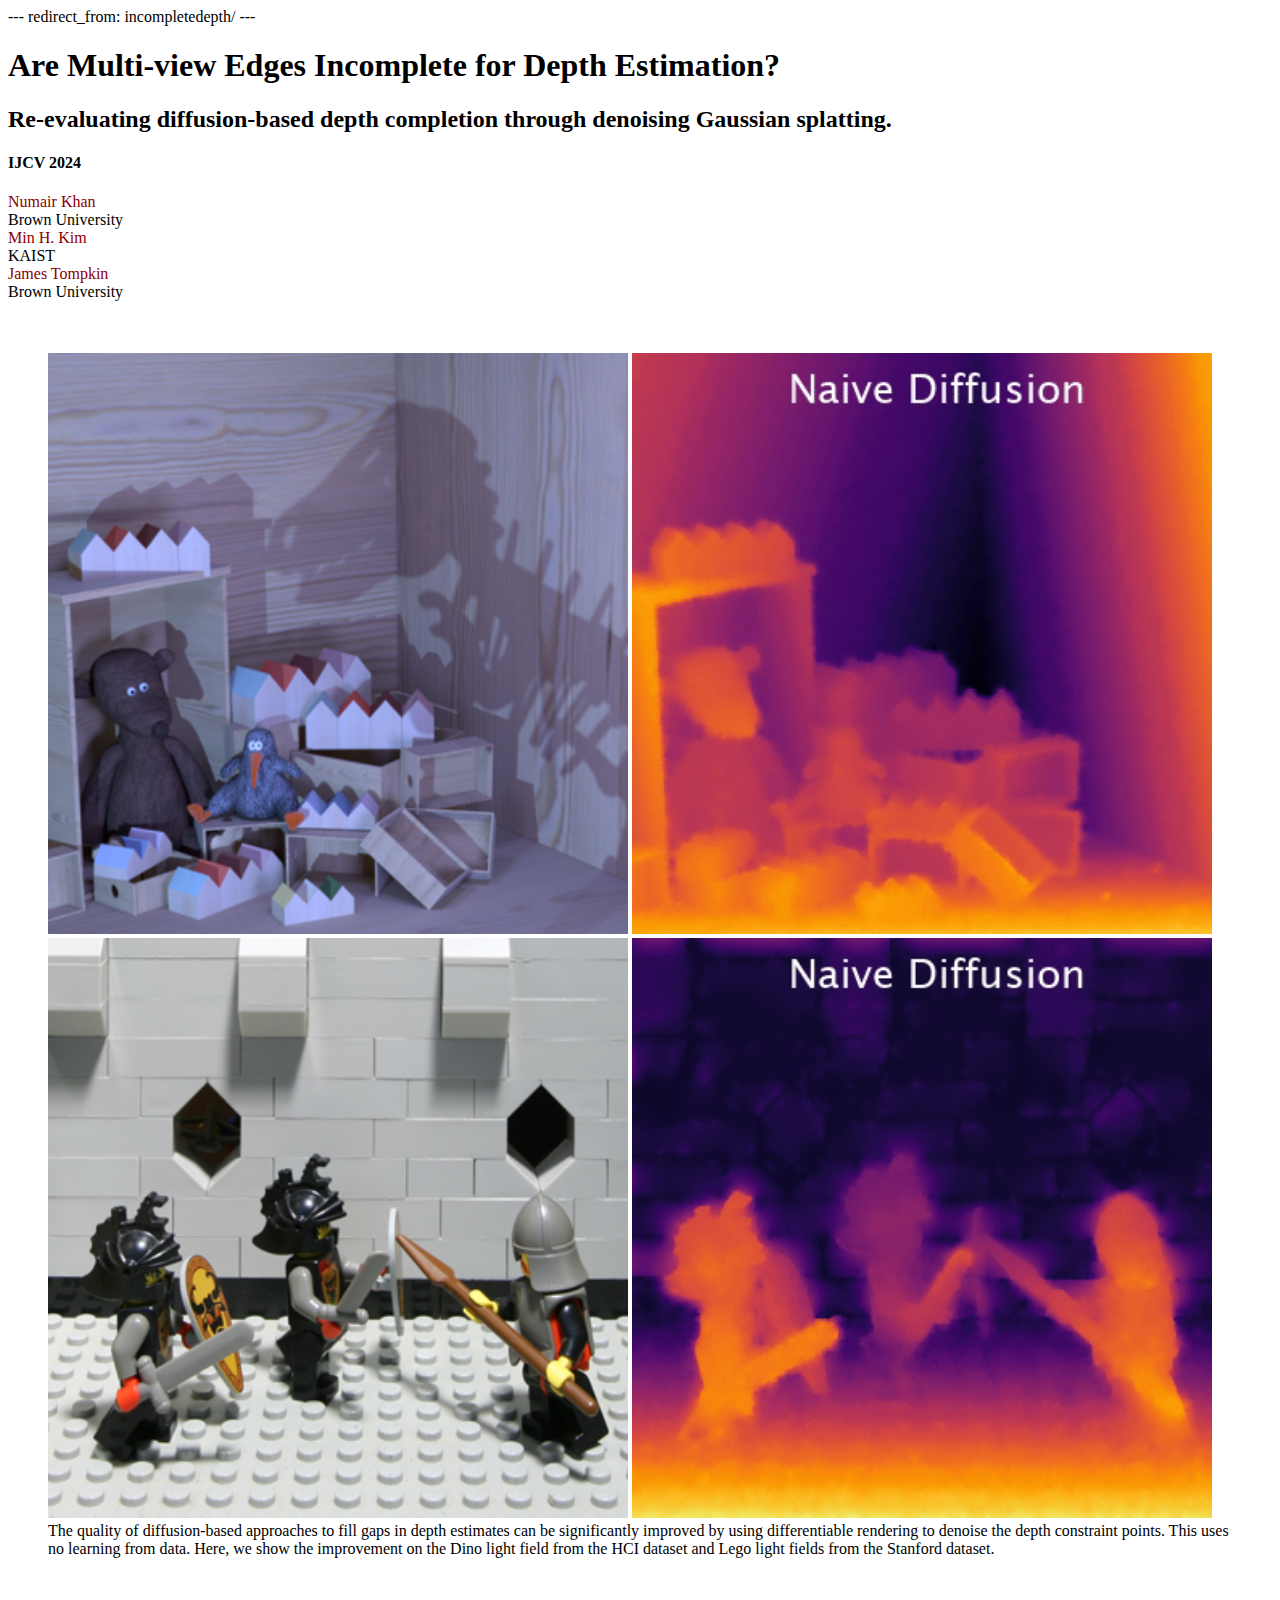
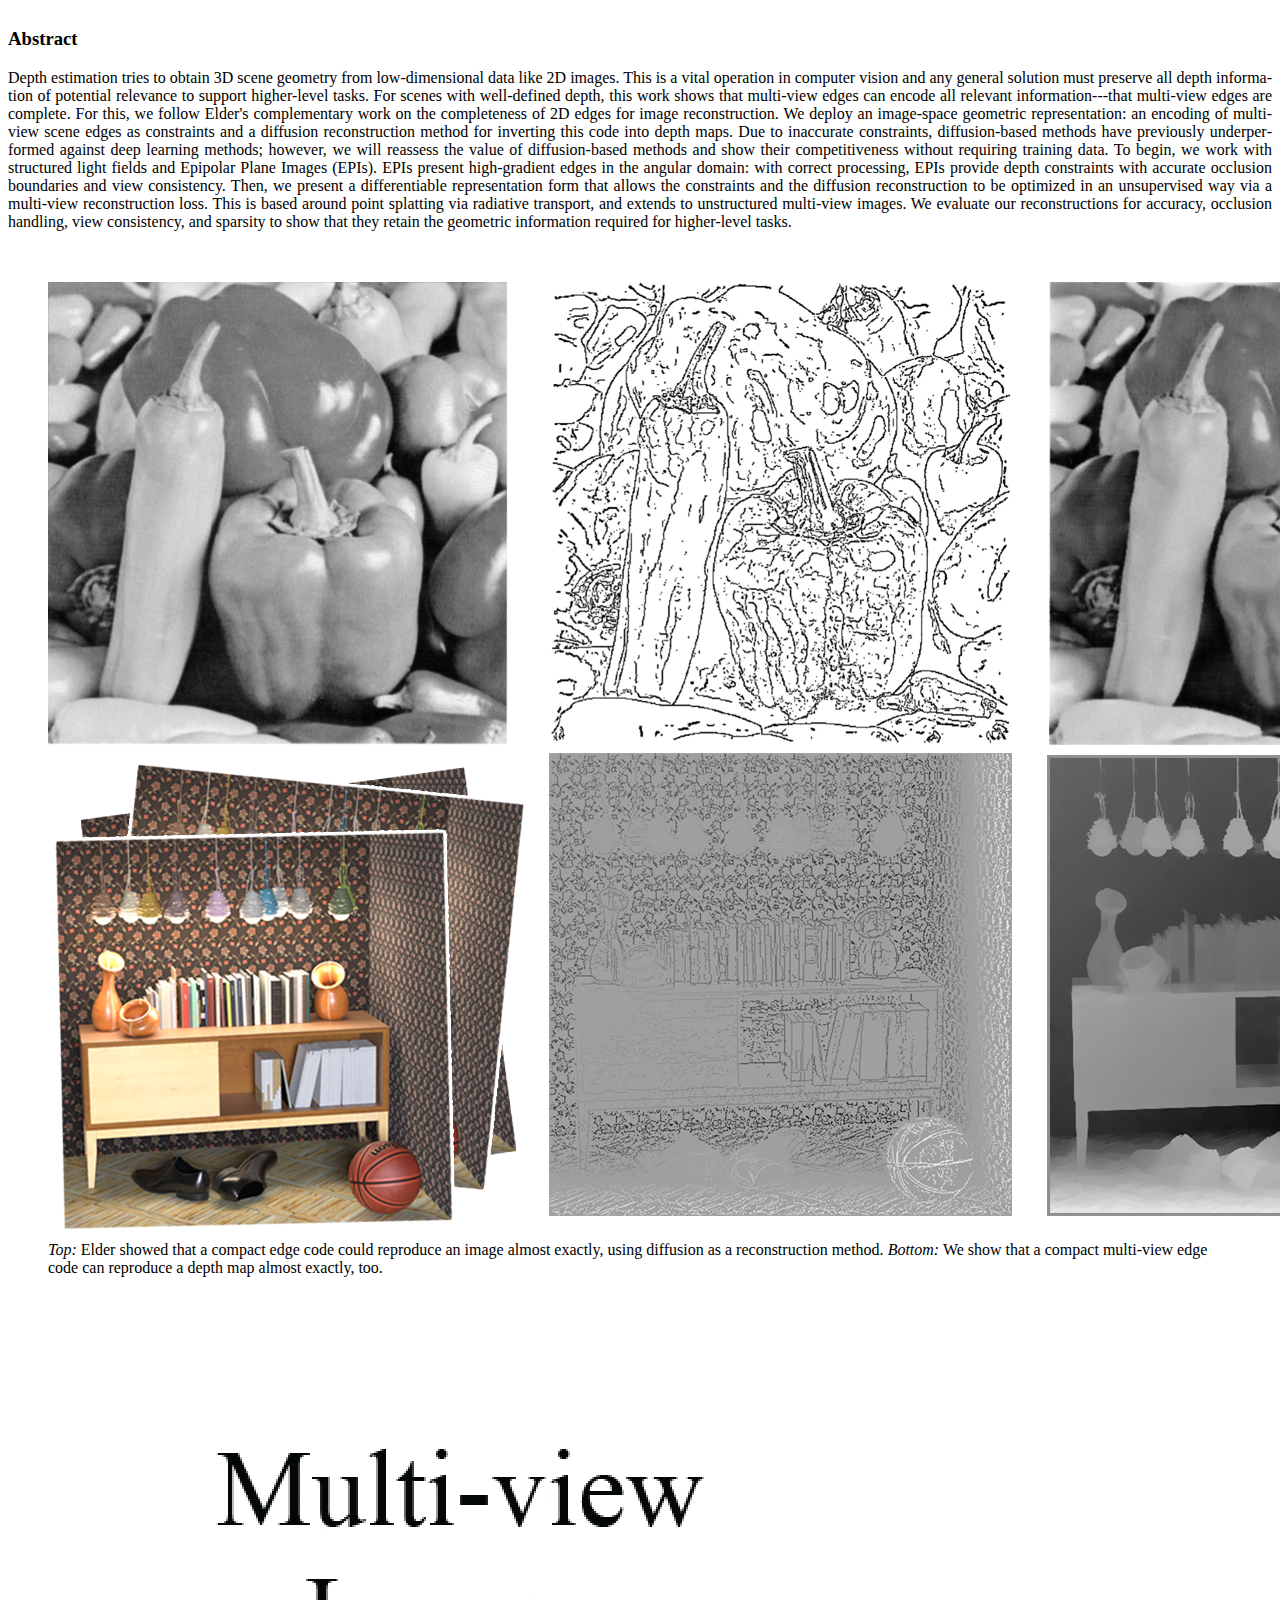
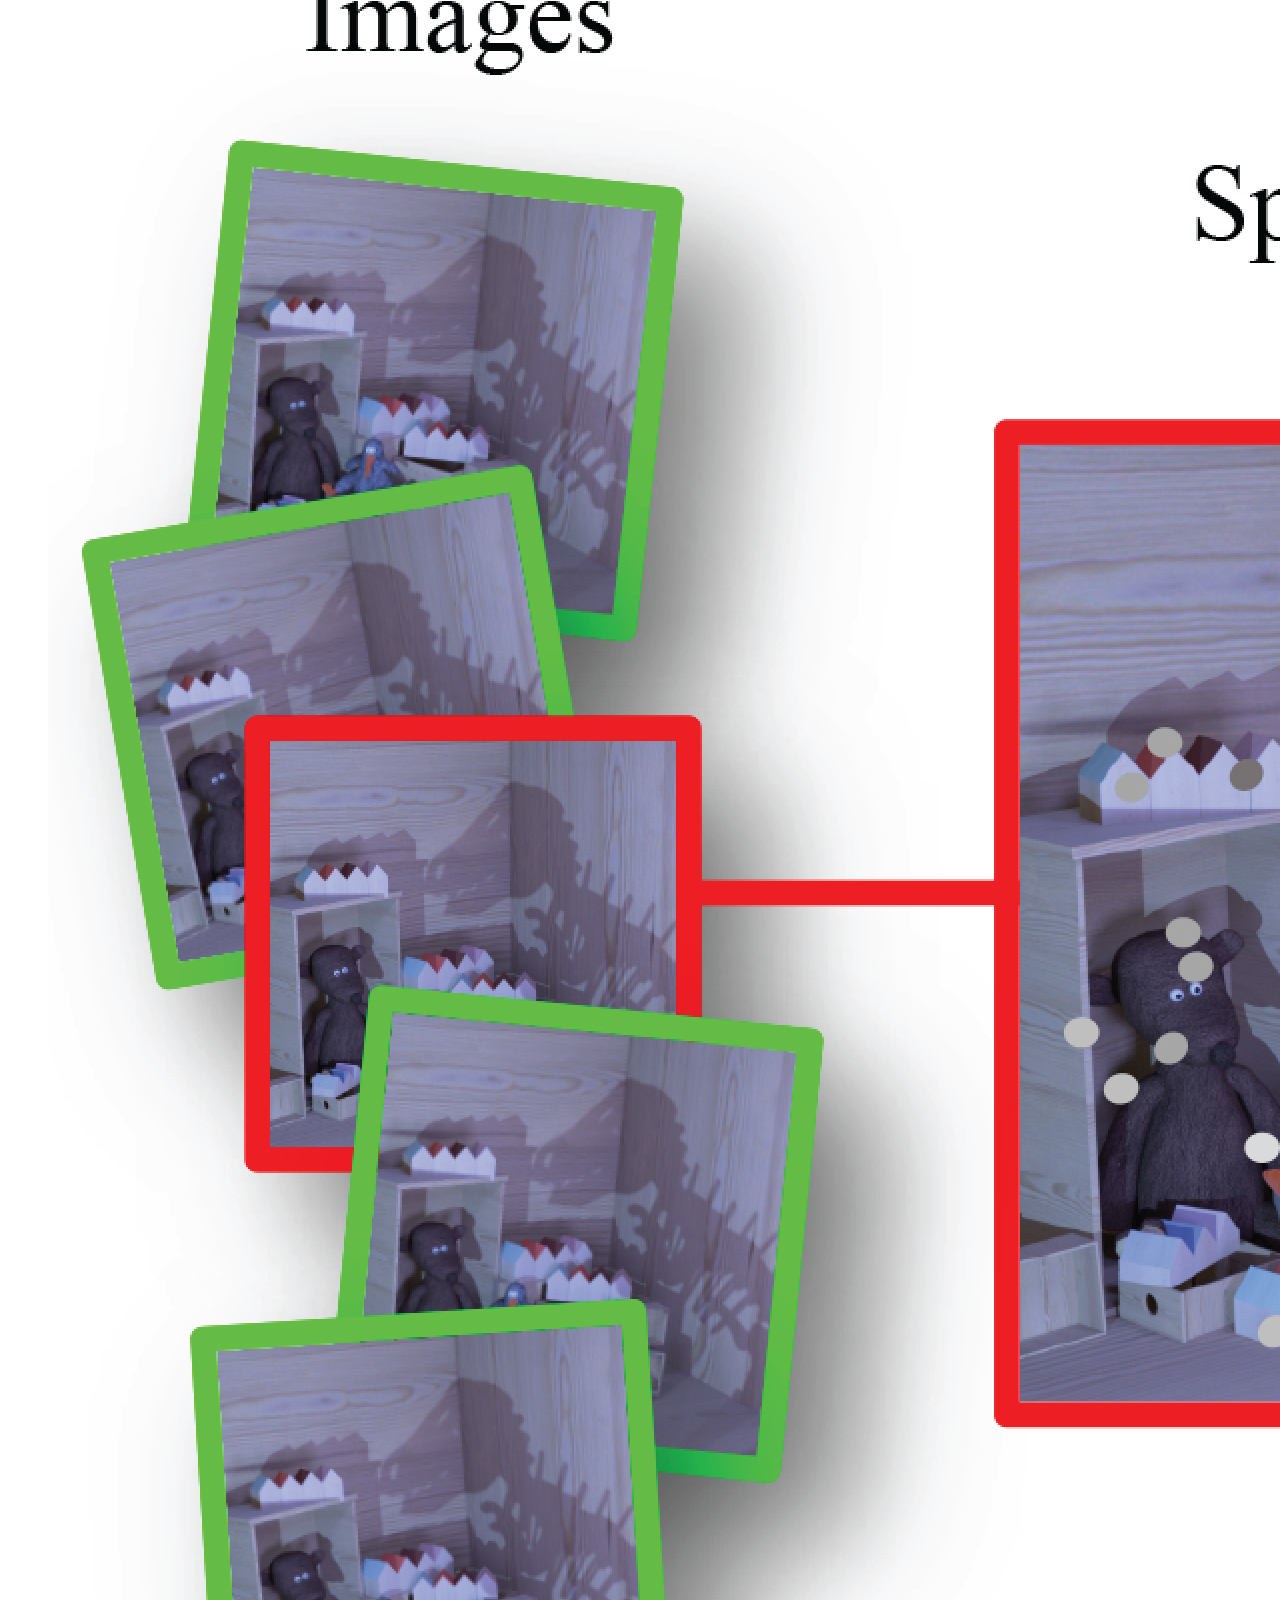
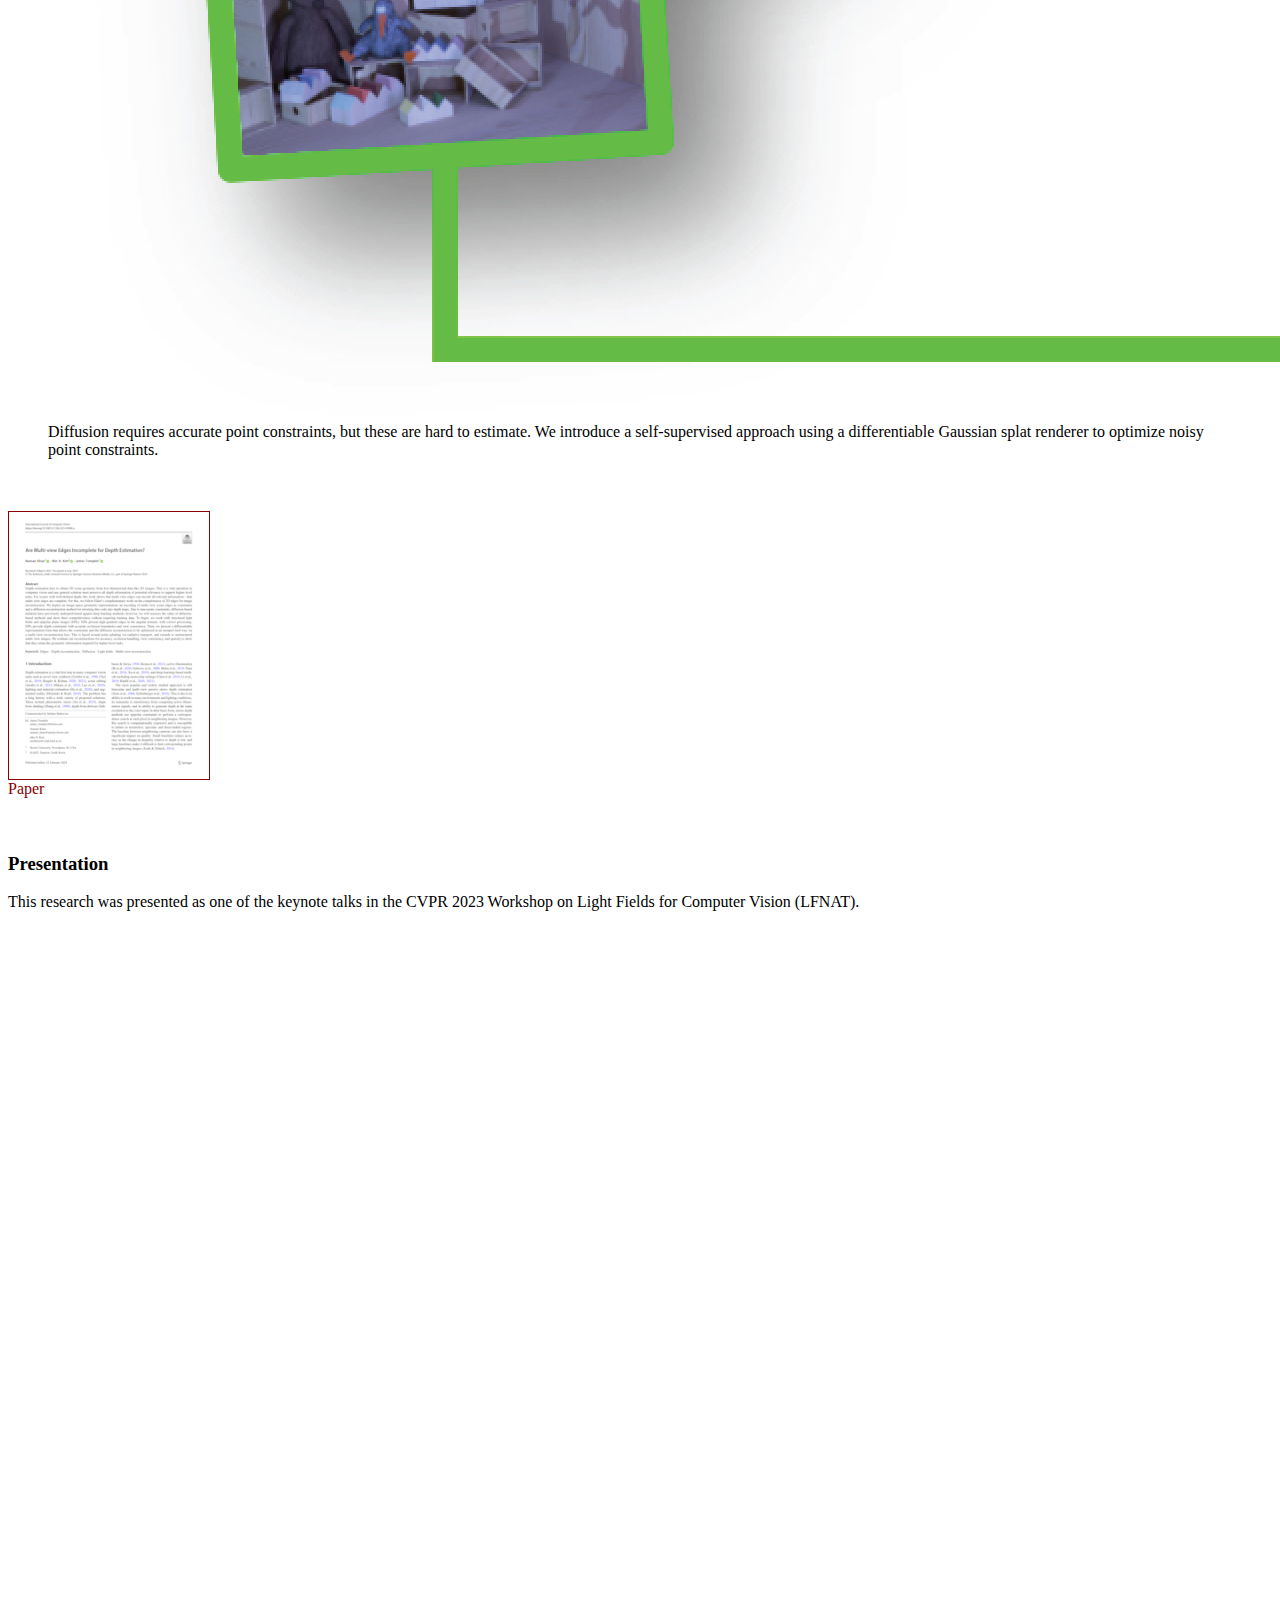
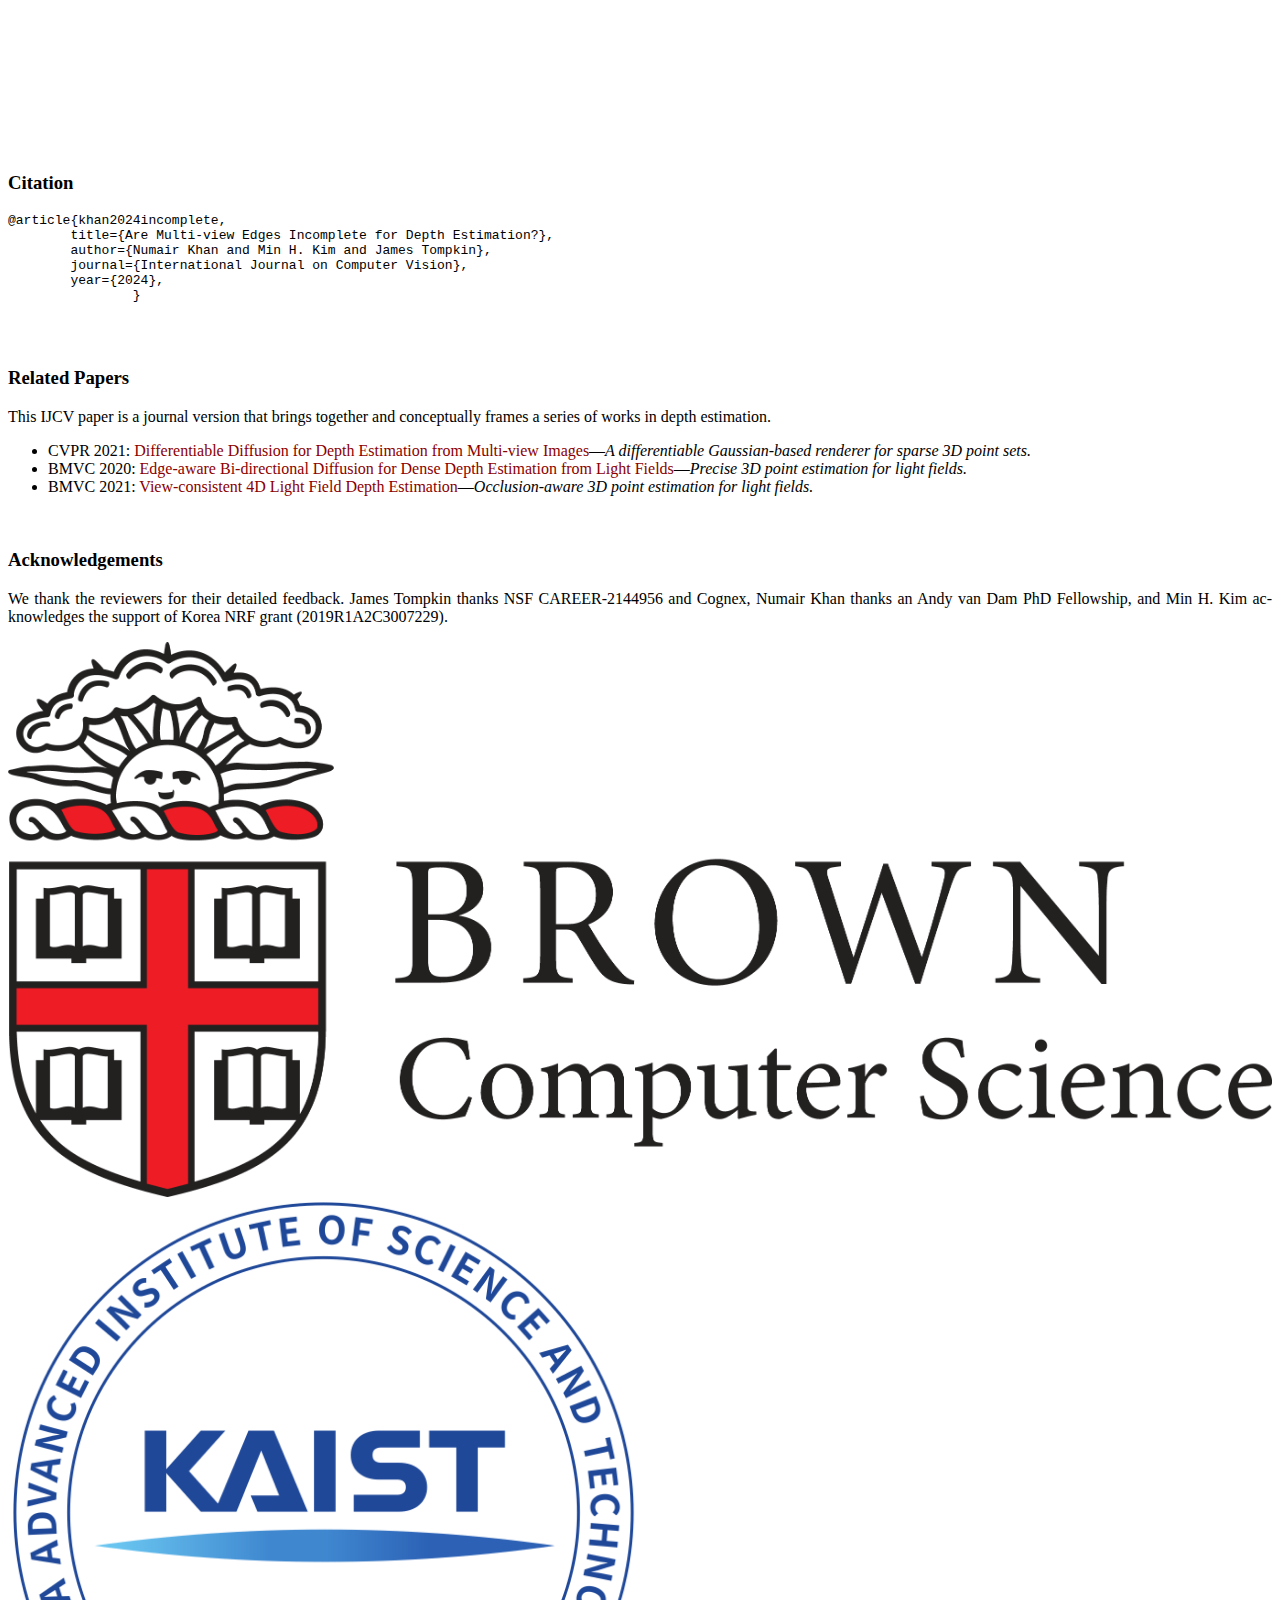
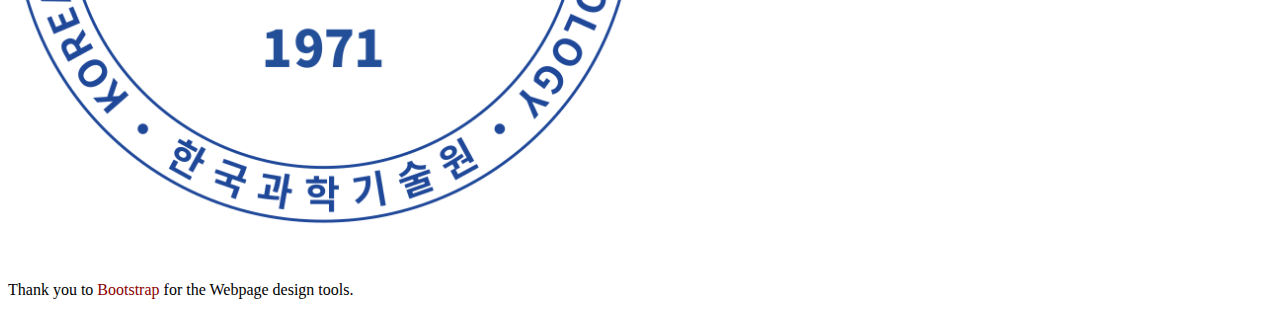
<file: index.html>
--- 
redirect_from: incompletedepth/
---


<!doctype html>
<html lang="en">

<head>
	
	<!-- Required meta tags -->
	<meta http-equiv="Content-Type" content="text/html">
	<meta charset="utf-8">
	<meta name="viewport" content="width=device-width, initial-scale=1">
	
	<!-- Bootstrap CSS -->
  <link href="https://cdn.jsdelivr.net/npm/bootstrap@5.2.3/dist/css/bootstrap.min.css" rel="stylesheet" integrity="sha384-rbsA2VBKQhggwzxH7pPCaAqO46MgnOM80zW1RWuH61DGLwZJEdK2Kadq2F9CUG65" crossorigin="anonymous">

	<!-- Bootstrap JS with Popper -->
	<script src="https://cdn.jsdelivr.net/npm/@popperjs/core@2.11.6/dist/umd/popper.min.js" integrity="sha384-oBqDVmMz9ATKxIep9tiCxS/Z9fNfEXiDAYTujMAeBAsjFuCZSmKbSSUnQlmh/jp3" crossorigin="anonymous"></script>
  <script src="https://cdn.jsdelivr.net/npm/bootstrap@5.2.3/dist/js/bootstrap.min.js" integrity="sha384-cuYeSxntonz0PPNlHhBs68uyIAVpIIOZZ5JqeqvYYIcEL727kskC66kF92t6Xl2V" crossorigin="anonymous"></script>


	<style>
	body {
		font-family: Georgia, 'Times New Roman', Times, serif;
	}

	p {
		text-align: justify;
		-webkit-hyphens: auto;
			-moz-hyphens: auto;
		hyphens: auto;
	}

	a.link-primary {
  		color: darkred !important;
  		text-decoration: none;
	}

	a.link-primary:hover {
		color: red !important;
		text-decoration: underline;
	}

	a.link-primary:active {
		color:red !important;
		text-decoration: underline;
	}

	a.link-primary:visited {
		color: darkred !important;
		text-decoration: none;
	}

	.logo-brown {
        width: 20em;
        padding: 1em 1em 1em 1em;
    }

    .logo-kaist {
        width: 10em;
        padding: 1em 1em 1em 1em;
    }
	</style>

	
	<title>Are Multi-view Edges Incomplete for Depth Estimation? (IJCV 2024)</title>

</head>

<body> 

	<header class="py-5">
		<div class="container text-center">
			<h1 class="text">Are Multi-view Edges Incomplete for Depth Estimation?</h1>
			<h2 class="text-muted">Re-evaluating diffusion-based depth completion through denoising Gaussian splatting.</h2>
			<h4 class="text-muted">IJCV 2024</h4>
		</div>
	</header>

    <div class="container text-center">
        <div class="row justify-content-md-center">
            <div class="col-lg-3">
                <a class="link-primary" href="https://nkhan2.github.io/" target="_blank"  style="text-decoration:none">Numair Khan</a>
                <br>Brown University
            </div>
            <div class="col-lg-3">
                <a class="link-primary" href="https://vclab.kaist.ac.kr/" target="_blank"  style="text-decoration:none">Min H. Kim</a>
                <br>KAIST
            </div>
            <div class="col-lg-3">
                <a class="link-primary" href="https://jamestompkin.com/" target="_blank"  style="text-decoration:none">James Tompkin</a>
                <br>Brown University
            </div>
        </div>
    </div>
	
	<div class="container w-50">
    <br><br>
		<figure class="figure">
			<img src="./images/teaser_dino_rgb.png" class="figure-img img-fluid rounded" width="49%">
            <img src="./images/teaser_dino_depth.gif" class="figure-img img-fluid rounded" width="49%">
            <br>
            <img src="./images/teaser_lego_rgb.png" class="figure-img img-fluid rounded" width="49%">
            <img src="./images/teaser_lego_depth.gif" class="figure-img img-fluid rounded" width="49%">
			<figcaption class="figure-caption">The quality of diffusion-based approaches to fill gaps in depth estimates can be significantly improved by using differentiable rendering to denoise the depth constraint points. This uses no learning from data. Here, we show the improvement on the Dino light field from the HCI dataset and Lego light fields from the Stanford dataset.</figcaption>
		</figure>
	</div>

	<br><br>
	
  <div class="container w-75">
		<h3>Abstract</h3>
		<p>
			Depth estimation tries to obtain 3D scene geometry from low-dimensional data like 2D images. This is a vital operation in computer vision and any general solution must preserve all depth information of potential relevance to support higher-level tasks. For scenes with well-defined depth, this work shows that multi-view edges can encode all relevant information---that multi-view edges are complete. For this, we follow Elder's complementary work on the completeness of 2D edges for image reconstruction. We deploy an image-space geometric representation: an encoding of multi-view scene edges as constraints and a diffusion reconstruction method for inverting this code into depth maps. Due to inaccurate constraints, diffusion-based methods have previously underperformed against deep learning methods; however, we will reassess the value of diffusion-based methods and show their competitiveness without requiring training data. To begin, we work with structured light fields and Epipolar Plane Images (EPIs). EPIs present high-gradient edges in the angular domain: with correct processing, EPIs provide depth constraints with accurate occlusion boundaries and view consistency. Then, we present a differentiable representation form that allows the constraints and the diffusion reconstruction to be optimized in an unsupervised way via a multi-view reconstruction loss. This is based around point splatting via radiative transport, and extends to unstructured multi-view images. We evaluate our reconstructions for accuracy, occlusion handling, view consistency, and sparsity to show that they retain the geometric information required for higher-level tasks. 
		</p>
	</div>

  	<br>

	<div class="container text-center w-50">
		<figure class="figure">
			<img src="./images/elder_multiview.png" class="figure-img img-fluid rounded">
			<figcaption class="figure-caption">
				<em>Top:</em> Elder showed that a compact edge code could reproduce an image almost exactly, using diffusion as a reconstruction method. <em>Bottom:</em> We show that a compact multi-view edge code can reproduce a depth map almost exactly, too.
			</figcaption>
		</figure>
	</div>

	<div class="container text-center w-75">
		<figure class="figure">
			<img src="./images/overview.png" class="figure-img img-fluid rounded">
			<figcaption class="figure-caption">Diffusion requires accurate point constraints, but these are hard to estimate. We introduce a self-supervised approach using a differentiable Gaussian splat renderer to optimize noisy point constraints.
			</figcaption>
		</figure>
	</div>

	
	<br><br>
	<div class="container text-center">
		<a class="link-primary" href="Khan2024_AreMulti-viewEdgesIncomplete.pdf" target="_self"><img src="./images/paper.png" style="width:200px;border: 1px solid"><br>
		<a class="link-primary" href="Khan2024_AreMulti-viewEdgesIncomplete.pdf" target="_self">Paper</a>
	</div>


    <br><br>
    <div class="container w-50">
        <h3>Presentation</h3>
        <p>
        This research was presented as one of the keynote talks in the CVPR 2023 Workshop on Light Fields for Computer Vision (LFNAT).
        </p>
        <div style="aspect-ratio: 16 / 10">
        <iframe src="https://onedrive.live.com/embed?resid=E10E204FB9E6F665%21244301&authkey=!AKDkd7K2jWOJmJ4&em=2" width="100%" height="100%" frameborder="0" scrolling="no"></iframe>
        </div>
    </div>


	<br><br>
	<div class="container w-50">
		<h3>Citation</h3>
		<PRE>@article{khan2024incomplete,
        title={Are Multi-view Edges Incomplete for Depth Estimation?},
        author={Numair Khan and Min H. Kim and James Tompkin},
        journal={International Journal on Computer Vision},
        year={2024},
		}
		</PRE>
	</div>

	<br>

	<div class="container w-50">
	<h3>Related Papers</h3>
		<p>
			This IJCV paper is a journal version that brings together and conceptually frames a series of works in depth estimation.
		</p>
		<ul>
			<li>CVPR 2021: <a class="link-primary" href="https://visual.cs.brown.edu/projects/diffdiffdepth-webpage/">Differentiable Diffusion for Depth Estimation from Multi-view Images</a>&mdash;<em>A differentiable Gaussian-based renderer for sparse 3D point sets.</em></li>
			<li>BMVC 2020: <a class="link-primary" href="https://visual.cs.brown.edu/projects/lightfielddepth-webpage/">Edge-aware Bi-directional Diffusion for Dense Depth Estimation from Light Fields</a>&mdash;<em>Precise 3D point estimation for light fields.</em></li>
			<li>BMVC 2021: <a class="link-primary" href="https://visual.cs.brown.edu/projects/lightfielddepth-webpage/">View-consistent 4D Light Field Depth Estimation</a>&mdash;<em>Occlusion-aware 3D point estimation for light fields.</em></li>
		</ul>
	</div>

	<br>

	<div class="container w-50">
	<h3>Acknowledgements</h3>
		<p>
			We thank the reviewers for their detailed feedback. James Tompkin thanks NSF CAREER-2144956 and Cognex, Numair Khan thanks an Andy van Dam PhD Fellowship, and Min H. Kim acknowledges the support of Korea NRF grant (2019R1A2C3007229).
		</p>
	</div>

	<div class="container w-75">
		<div class="row justify-content-md-center">
            <div class="col-lg-3">
				<a href="http://visual.cs.brown.edu/"><img src="./images/logos/BrownCSLogo.png" width="100%"></a>
			</div>
			<div class="col-lg-3">
				<img src="./images/logos/KAISTlogo.png" width="50%">
			</div>
		</div>
	</div>

  <footer>
	<br><br>
    <p class="text-center">
      Thank you to <a class="link-primary" href="http://getbootstrap.com">Bootstrap</a> for the Webpage design tools.
    </p>
  </footer>

</body>

</HTML>
</file>
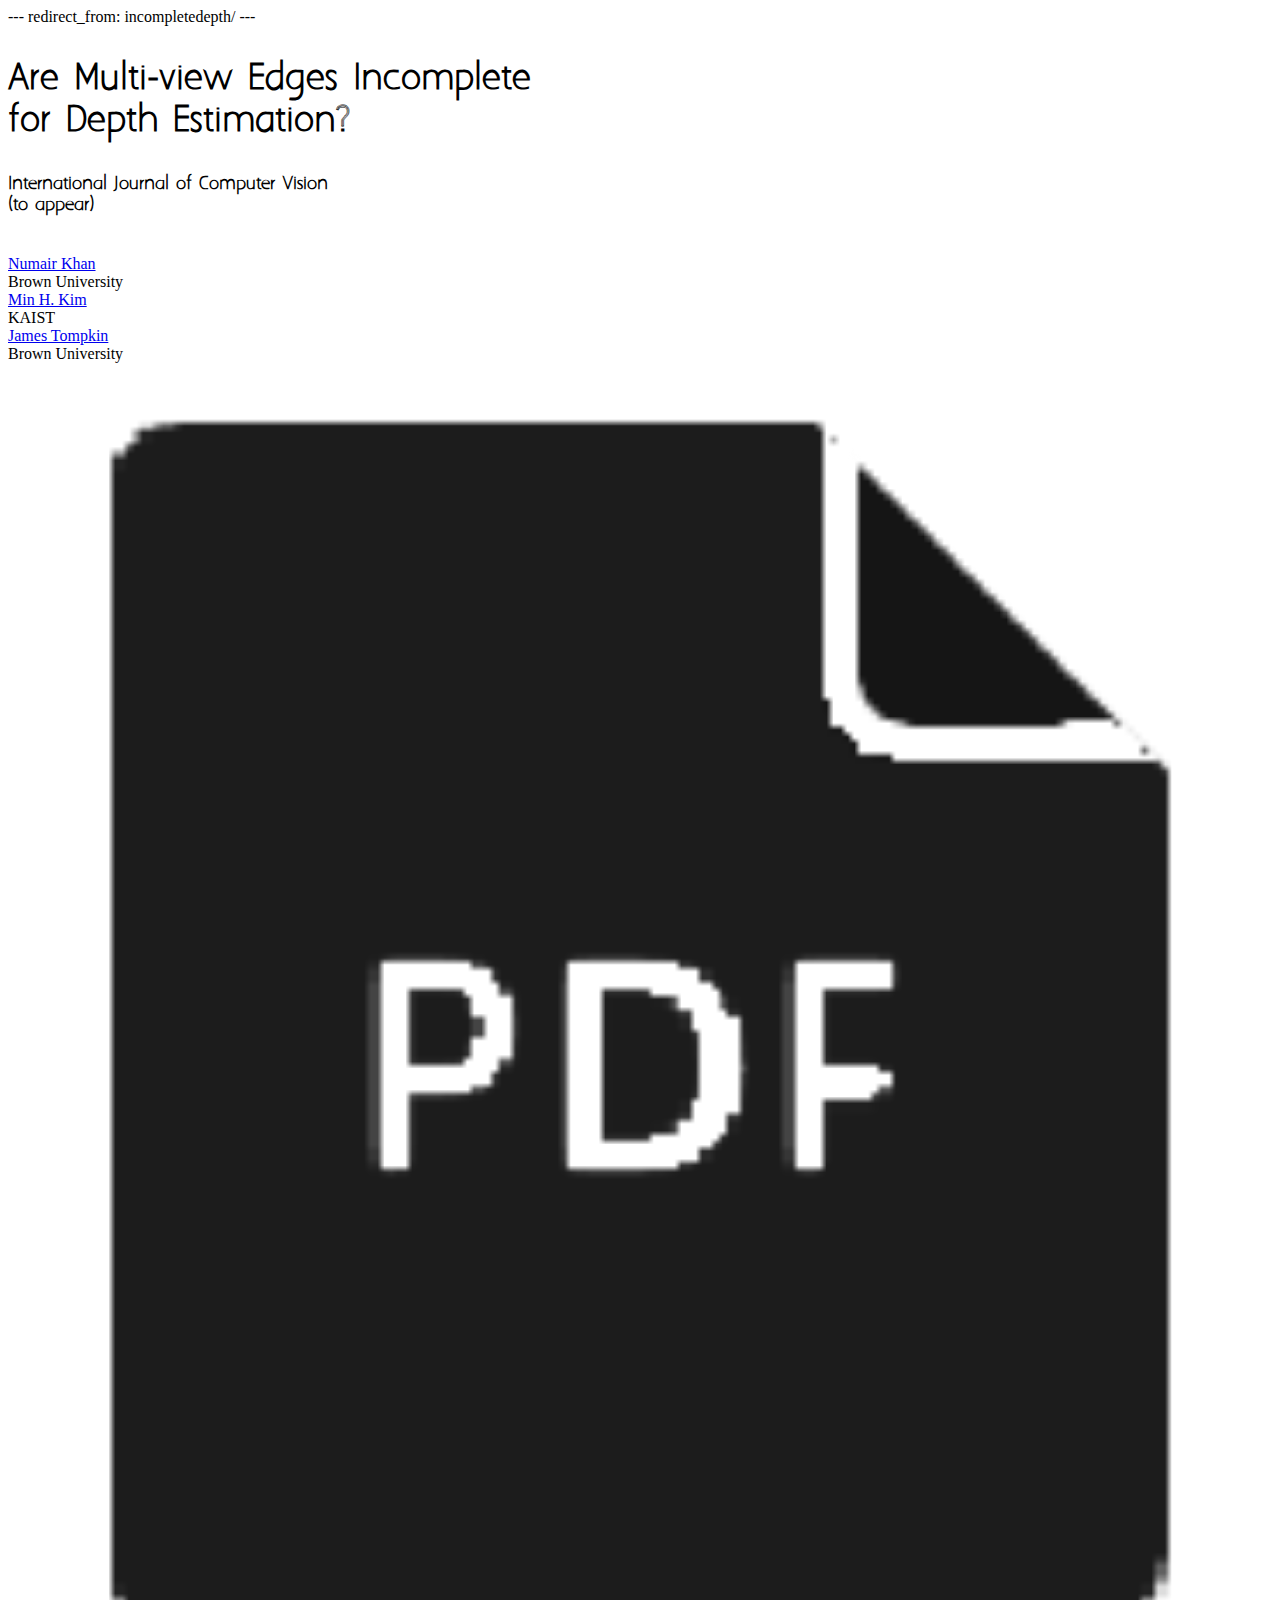
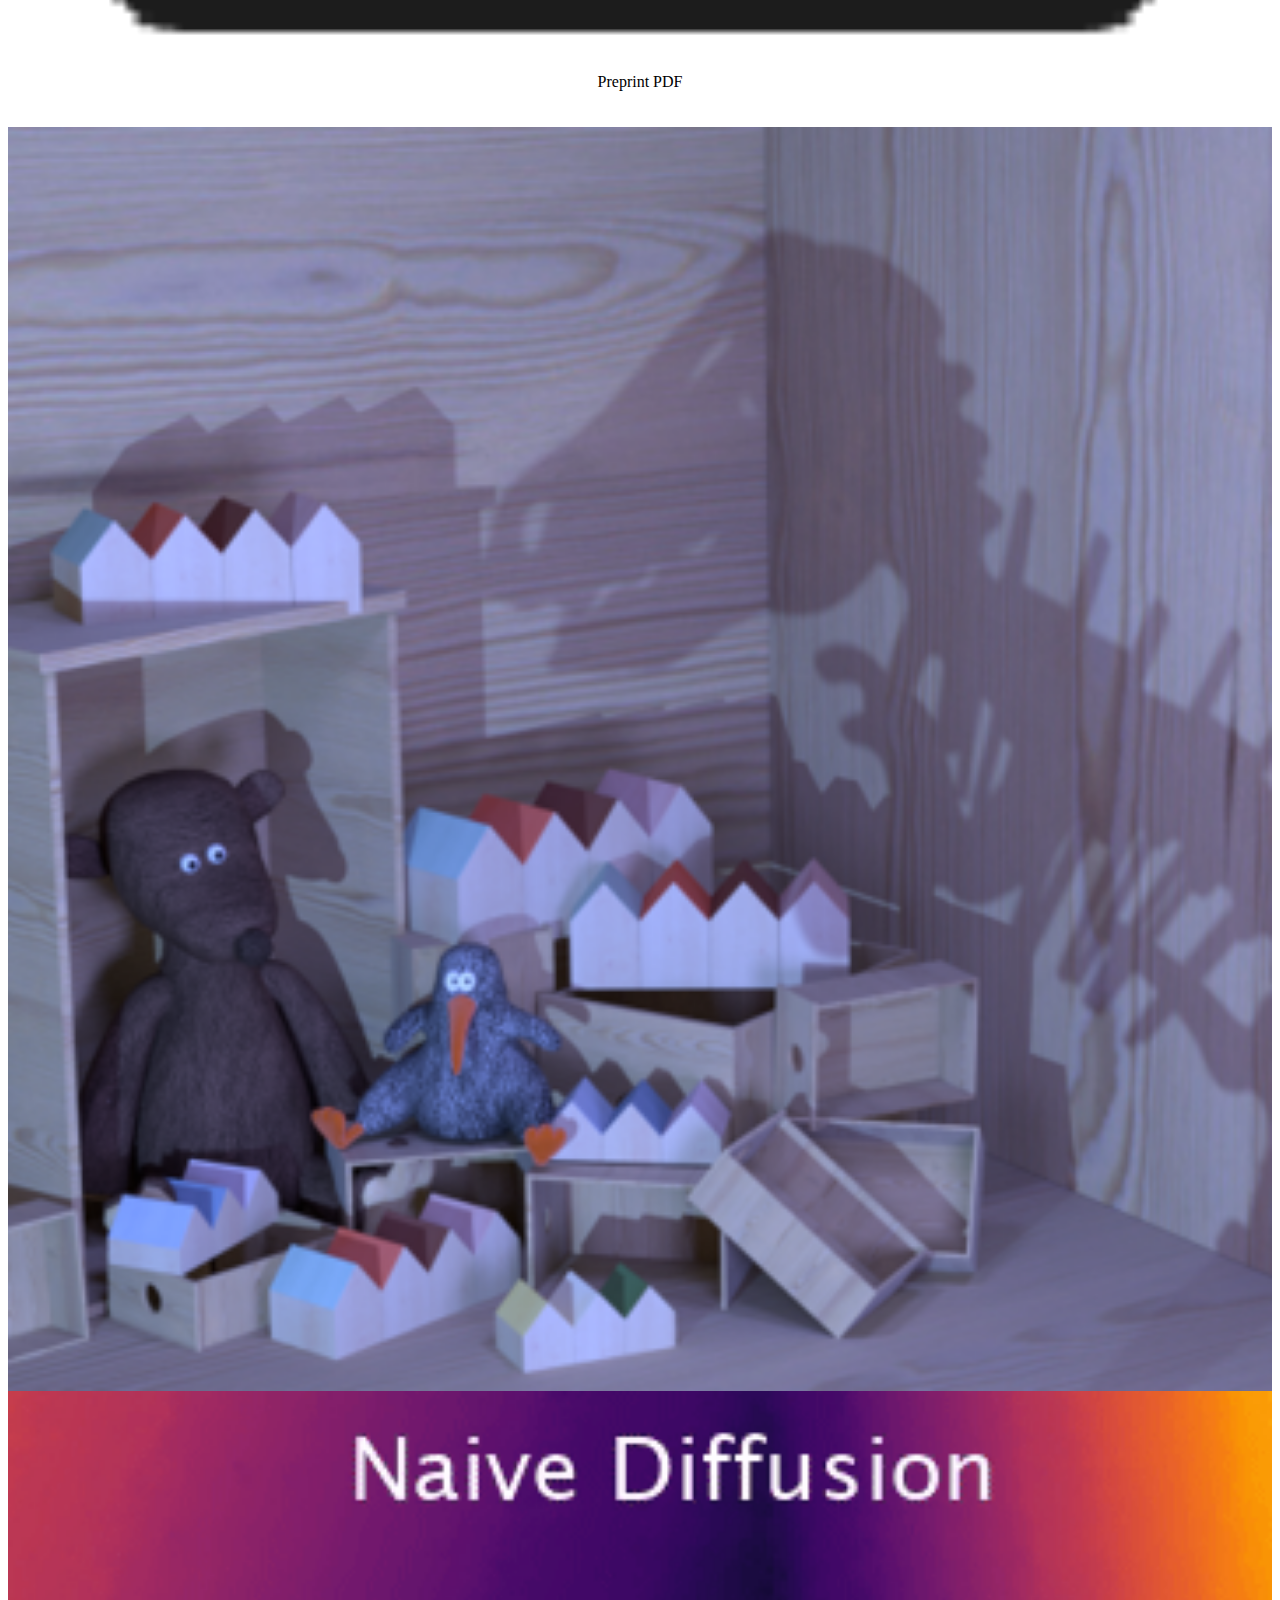
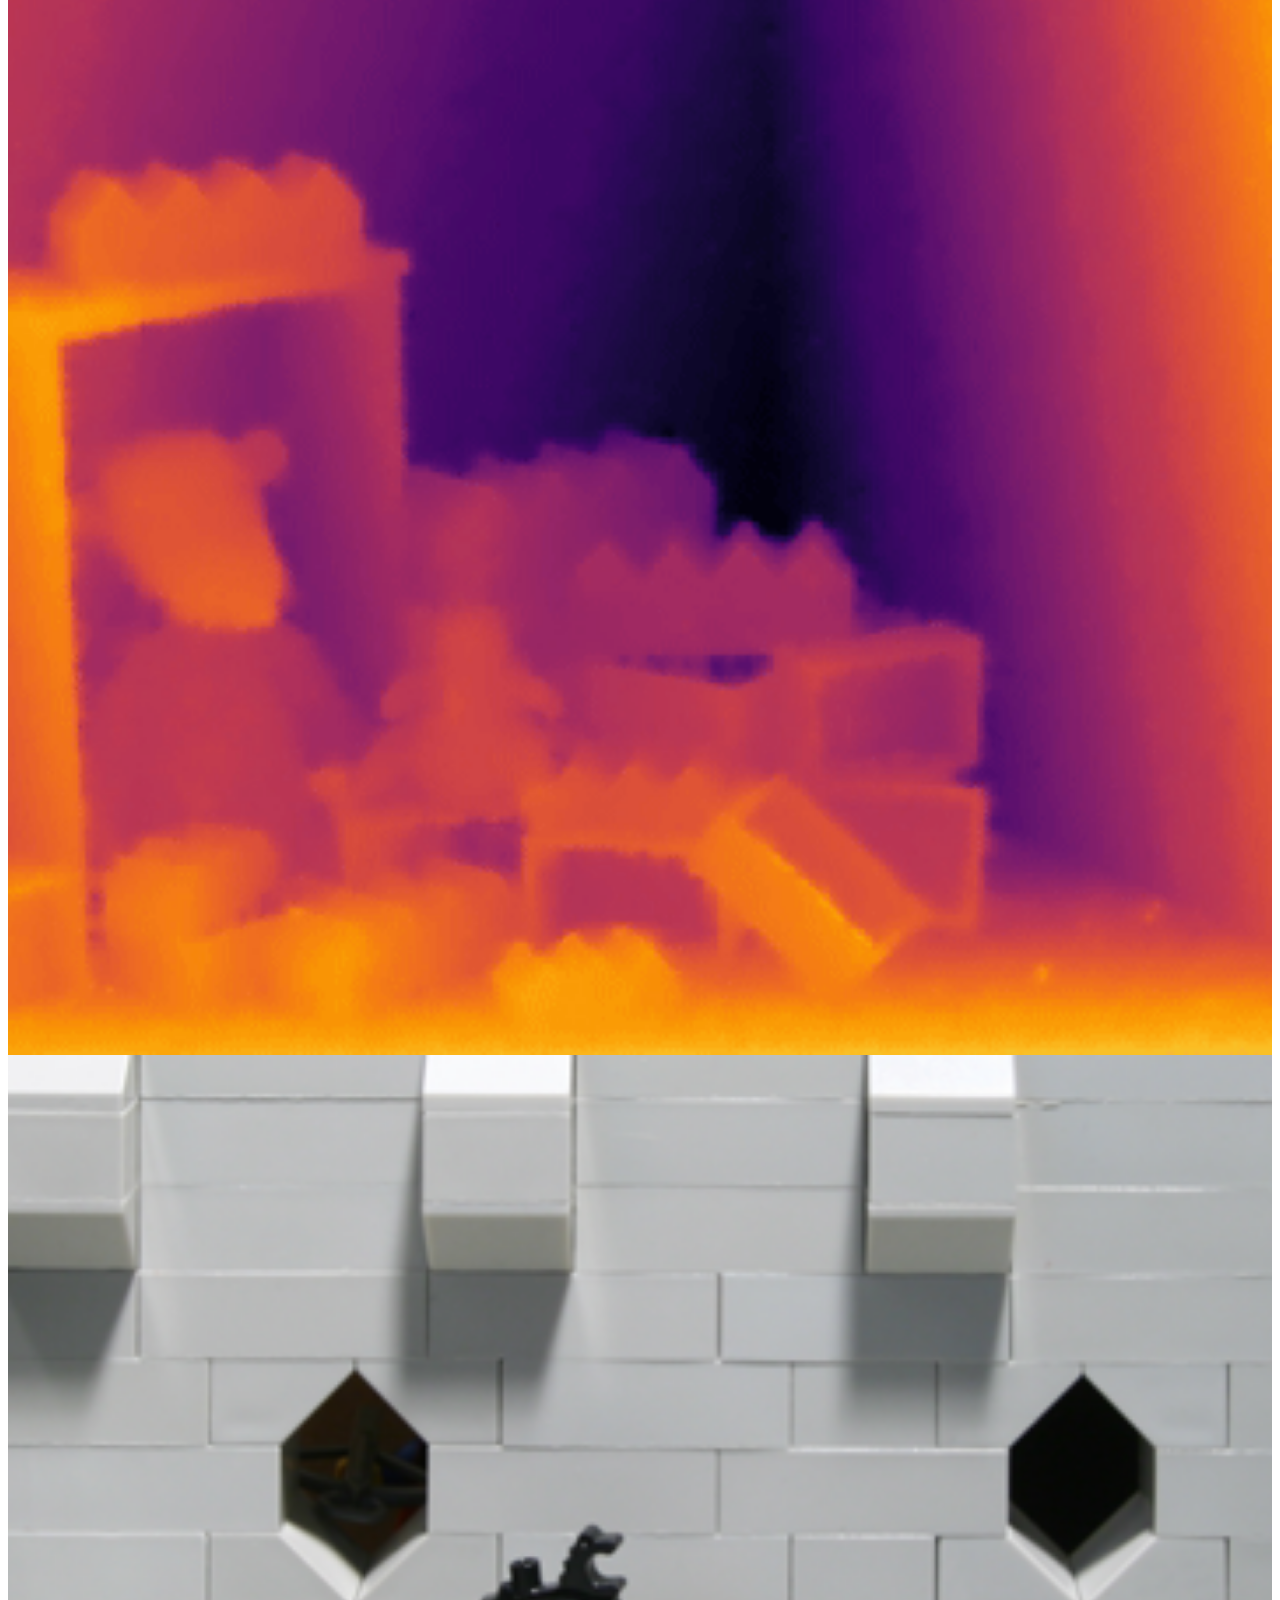
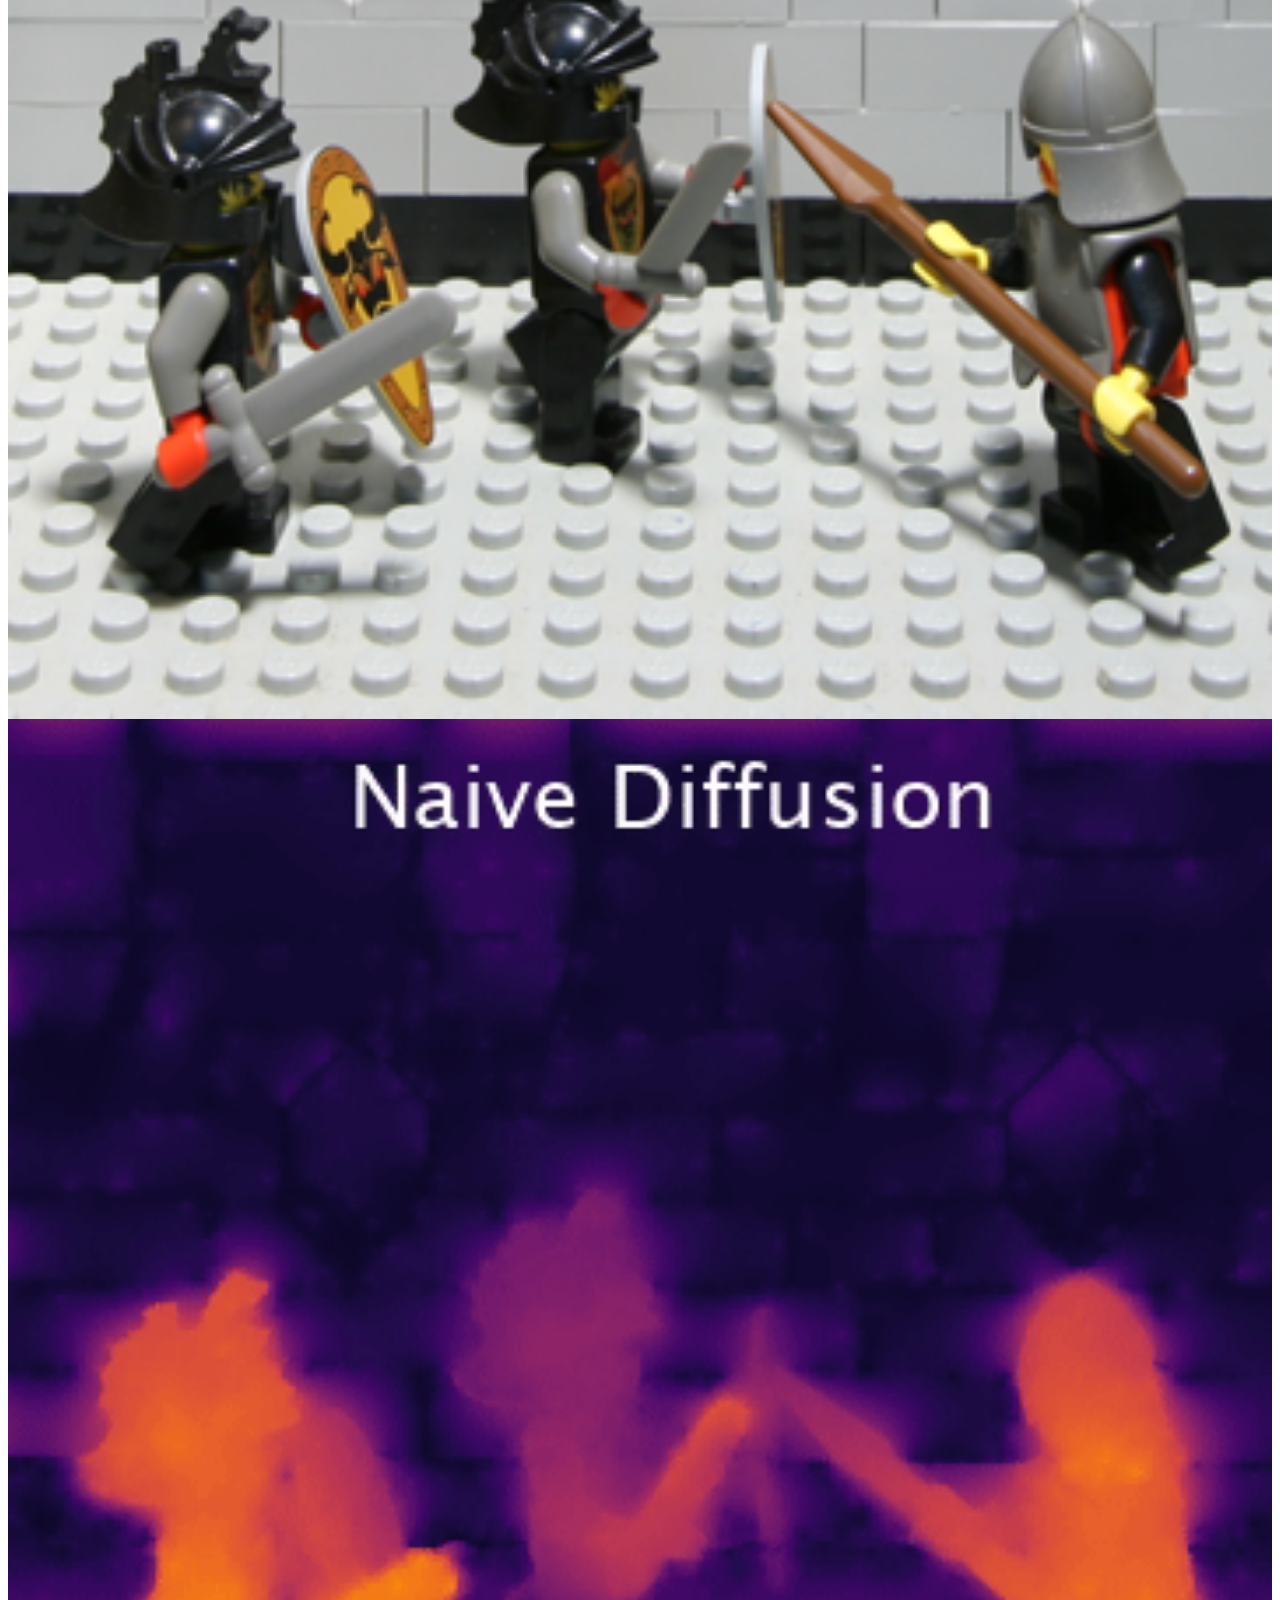
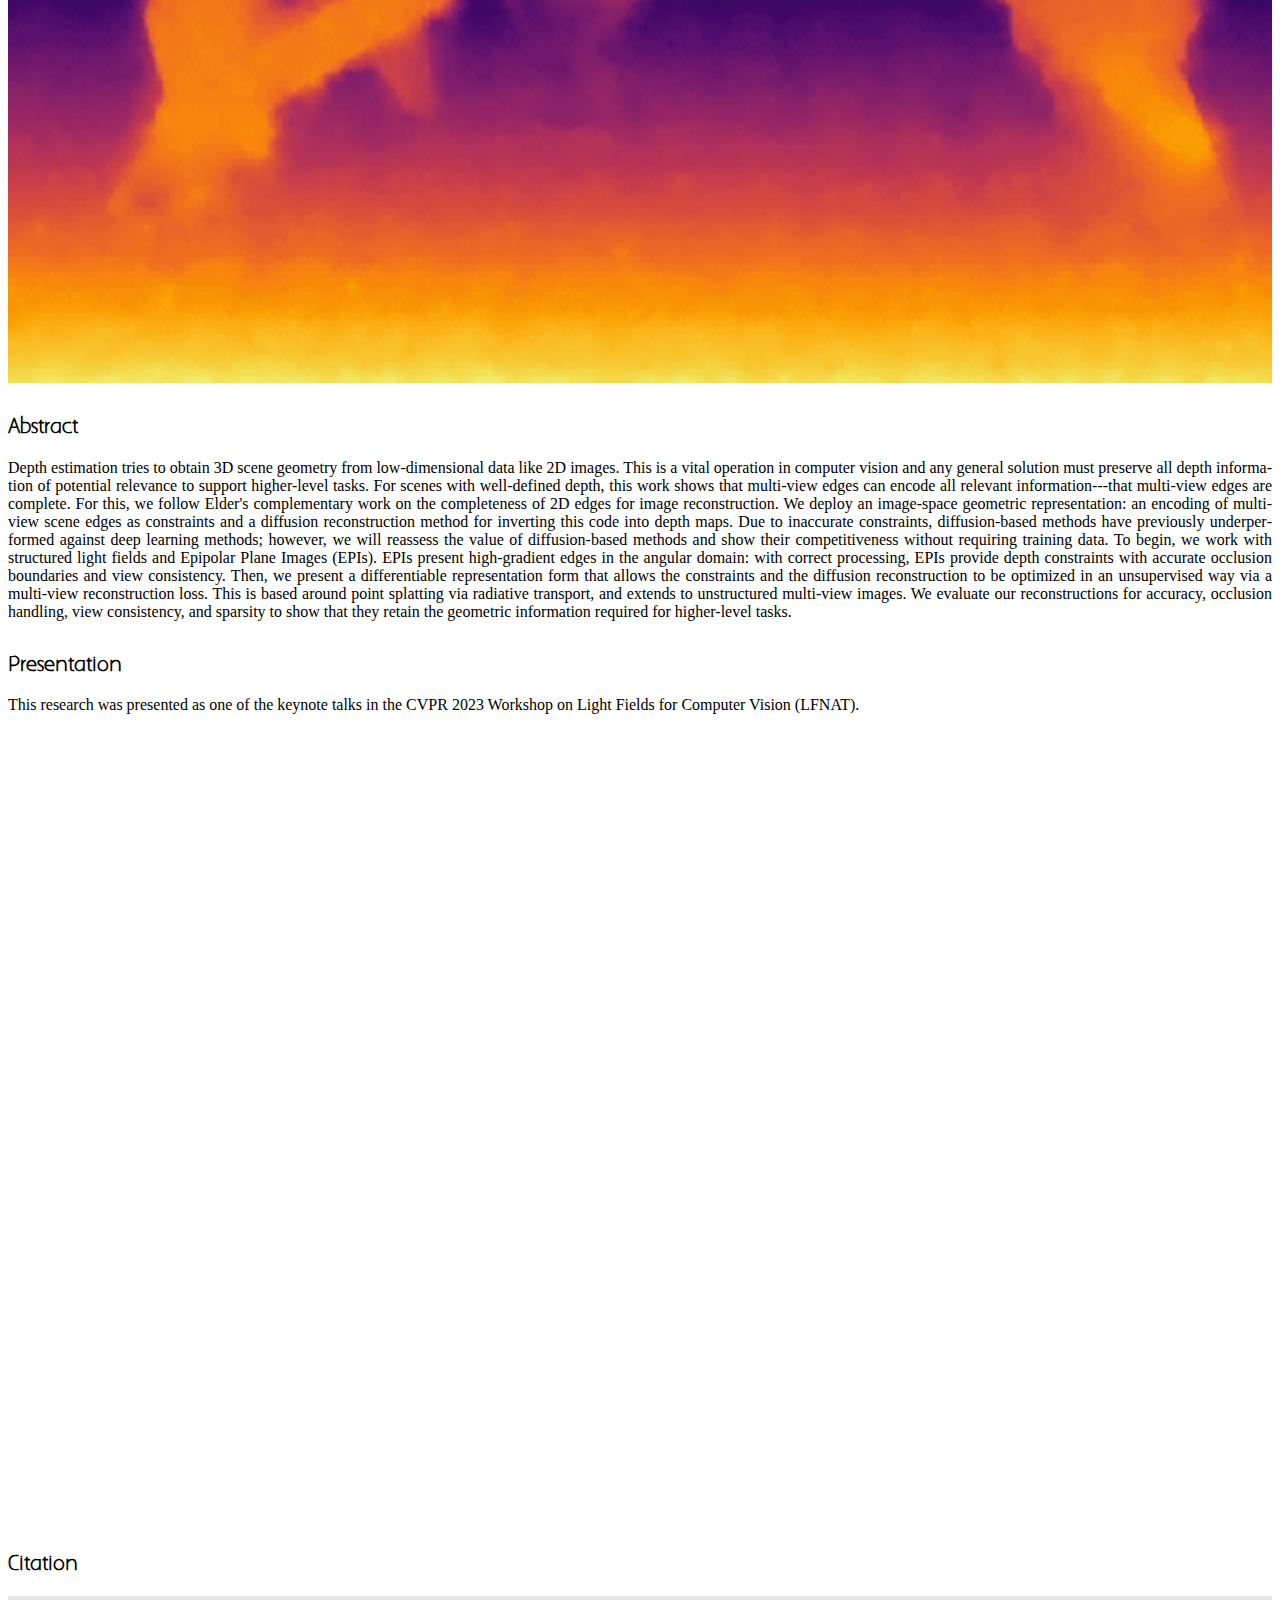
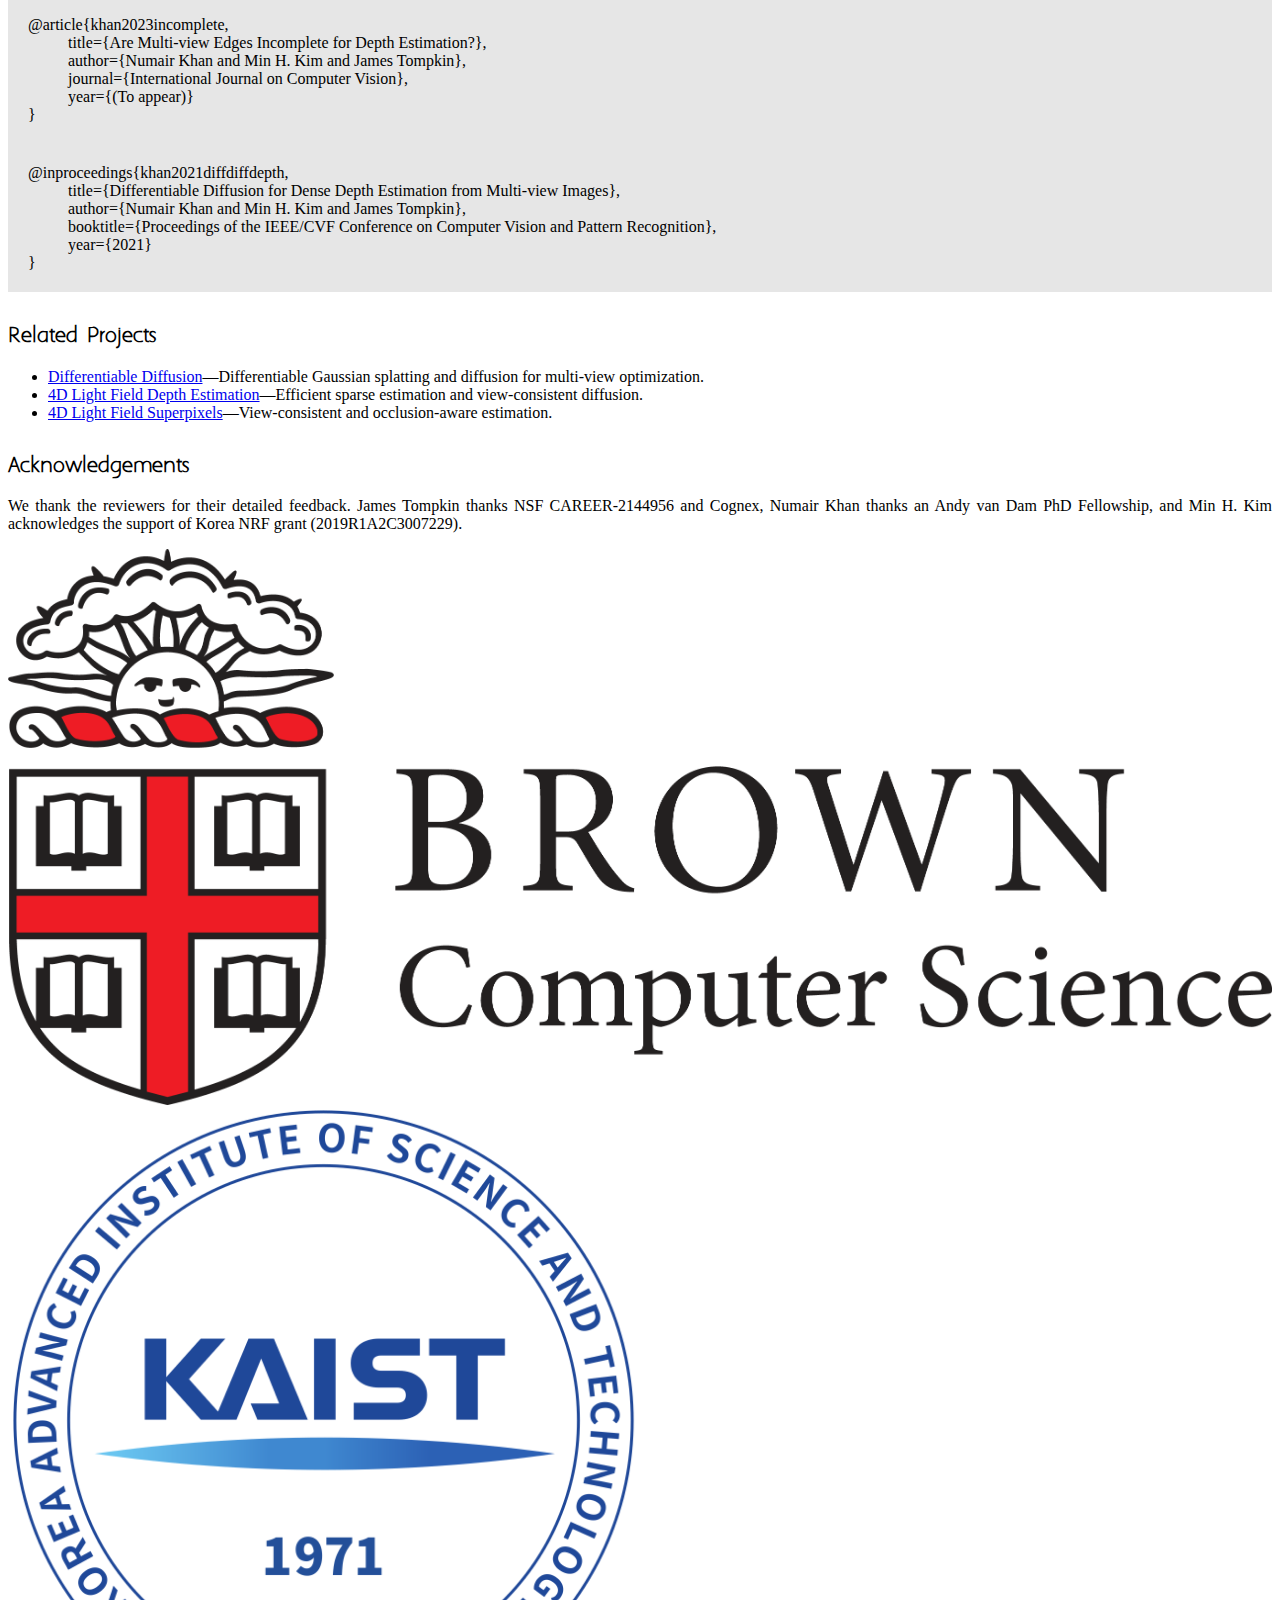
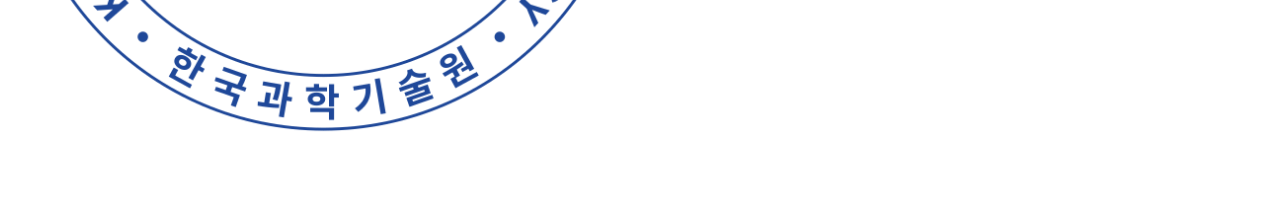
<file: old/index.html>
---
redirect_from: incompletedepth/
---

<!DOCTYPE html>
<html lang="en-US">
  <head>
    <meta charset="utf-8">
    <link href="https://cdn.jsdelivr.net/npm/bootstrap@5.1.0/dist/css/bootstrap.min.css" rel="stylesheet" integrity="sha384-KyZXEAg3QhqLMpG8r+8fhAXLRk2vvoC2f3B09zVXn8CA5QIVfZOJ3BCsw2P0p/We" crossorigin="anonymous">
    <script src="https://cdn.jsdelivr.net/npm/bootstrap@5.1.0/dist/js/bootstrap.bundle.min.js" integrity="sha384-U1DAWAznBHeqEIlVSCgzq+c9gqGAJn5c/t99JyeKa9xxaYpSvHU5awsuZVVFIhvj" crossorigin="anonymous"></script>
    <!-- <link rel="stylesheet" href="styles.css" type="text/css"> -->

    <style>
      @font-face {
          font-family: aaargh;
          src: url(fonts/Aaargh.ttf);
      }

      h1, h2, h3, h4, h5, h6 { 
          font-family: Aaargh;
          margin-top: 2rem;
      }


      p {
          text-align: justify;

          -webkit-hyphens: auto;
          -webkit-hyphenate-limit-before: 3;
          -webkit-hyphenate-limit-after: 3;
          -webkit-hyphenate-limit-chars: 6 3 3;
          -webkit-hyphenate-limit-lines: 2;
          -webkit-hyphenate-limit-last: always;
          -webkit-hyphenate-limit-zone: 8%;
          
          -moz-hyphens: auto;
          -moz-hyphenate-limit-chars: 6 3 3;
          -moz-hyphenate-limit-lines: 2;
          -moz-hyphenate-limit-last: always;
          -moz-hyphenate-limit-zone: 8%;
          
          -ms-hyphens: auto;
          -ms-hyphenate-limit-chars: 6 3 3;
          -ms-hyphenate-limit-lines: 2;
          -ms-hyphenate-limit-last: always;
          -ms-hyphenate-limit-zone: 8%;
          
          hyphens: auto;
          hyphenate-limit-chars: 6 3 3;
          hyphenate-limit-lines: 2;
          hyphenate-limit-last: always;
          hyphenate-limit-zone: 8%;
      }
    </style>

    <title>Are Multi-view Edges Incomplete for Depth Estimation?</title>
  </head>

  <body>
    <div class="container-sm w-75 text-center">
      <h1>Are Multi-view Edges Incomplete<br>for Depth Estimation?</h1>
      <h4>International Journal of Computer Vision<br>(to appear)</h4>
      
      <br>
      <div class="row d-flex justify-content-center">
        <div class="col-3">
          <a href="https://cs.brown.edu/~nkhan6">Numair Khan</a></br>
          Brown University
        </div>
        
        <div class="col-3">
          <a href="http://vclab.kaist.ac.kr/minhkim/">Min H. Kim</a></br>
          KAIST
        </div>

        <div class="col-3">
          <a href="http://www.jamestompkin.com">James Tompkin</a></br>
          Brown University
        </div>
      </div>
    </div>
    
    <br>
    <div class="container w-50">
      <div class="row d-flex justify-content-center">
        <div class="col-2">
        <a href="https://www.jamestompkin.com/assets/projects/2023_IJCV_Khan_AreMultiviewEdgesIncomplete.pdf"><img src="img/pdf-logo.png" width=100% onmouseover="this.src='img/pdf-logo-over.png'" onmouseout="this.src='img/pdf-logo.png'"/></a>
        <br>
        <div style="text-align:center">Preprint PDF</div>
        </div>
        <!--
        <div class="col-2">
        <a href="docs/khan2021_diffdiffdepth_supp.pdf"><img src="img/pdf-logo.png" width=100% onmouseover="this.src='img/pdf-logo-over.png'" onmouseout="this.src='img/pdf-logo.png'"/></a>
        <br>
        <div style="text-align:center">Suppl</div>
        </div>
        <div class="col-2">
        <a href="http://arxiv.org/abs/2106.08917"><img src="img/arXiv-logo.png" width=100% onmouseover="this.src='img/arXiv-logo-over.png'" onmouseout="this.src='img/arXiv-logo.png'"/></a>
        <br>
        <div style="text-align:center">arXiv</div>
        </div>
        <div class="col-2">
        <a href="https://github.com/brownvc/diffdiffdepth"><img src="img/github-logo.png" width=100% onmouseover="this.src='img/github-logo-over.png'" onmouseout="this.src='img/github-logo.png'"/></a>
        <br>
        <div style="text-align:center">Code</div>
        </div>
        <div class="col-2">
        <a href="./video/diffdiffdepth_cvpr2021.mp4"><img src="img/video-logo.png" width=100% onmouseover="this.src='img/video-logo-over.png'" onmouseout="this.src='img/video-logo.png'"/></a>
        <br>
        <div style="text-align:center">Video</div>
        </div>
        -->
      </div>
    </div>

    <br>
    <br>
    <div class="container w-50">
      <div class="row">
        <div class="col-sm-6 d-flex justify-content-center">
          <img src="img/teaser_dino_rgb.png" width=100%>
        </div>
        <div class="col-sm-6 d-flex justify-content-center">
          <img src="img/teaser_dino_depth.gif" width=100%>
        </div>
      </div>
      <div class="row">
        <div class="col-sm-6 d-flex justify-content-center">
          <img src="img/teaser_lego_rgb.png" width=100%>
        </div>
        <div class="col-sm-6 d-flex justify-content-center">
          <img src="img/teaser_lego_depth.gif" width=100%>
        </div>
      </div>
    </div>
    
    <div class="container-sm w-50">
      <h3>Abstract</h3>
      <p>
        Depth estimation tries to obtain 3D scene geometry from low-dimensional data like 2D images. This is a vital operation in computer vision and any general solution must preserve all depth information of potential relevance to support higher-level tasks. For scenes with well-defined depth, this work shows that multi-view edges can encode all relevant information---that multi-view edges are complete. For this, we follow Elder's complementary work on the completeness of 2D edges for image reconstruction. We deploy an image-space geometric representation: an encoding of multi-view scene edges as constraints and a diffusion reconstruction method for inverting this code into depth maps. Due to inaccurate constraints, diffusion-based methods have previously underperformed against deep learning methods; however, we will reassess the value of diffusion-based methods and show their competitiveness without requiring training data. To begin, we work with structured light fields and Epipolar Plane Images (EPIs). EPIs present high-gradient edges in the angular domain: with correct processing, EPIs provide depth constraints with accurate occlusion boundaries and view consistency. Then, we present a differentiable representation form that allows the constraints and the diffusion reconstruction to be optimized in an unsupervised way via a multi-view reconstruction loss. This is based around point splatting via radiative transport, and extends to unstructured multi-view images. We evaluate our reconstructions for accuracy, occlusion handling, view consistency, and sparsity to show that they retain the geometric information required for higher-level tasks. 
      </p>
    </div>

    <div class="container-sm w-50">
      <h3>Presentation</h3>
      <p>
        This research was presented as one of the keynote talks in the CVPR 2023 Workshop on Light Fields for Computer Vision (LFNAT).
      </p>
      <div style="aspect-ratio: 16 / 10">
        <iframe src="https://onedrive.live.com/embed?resid=E10E204FB9E6F665%21244301&authkey=!AKDkd7K2jWOJmJ4&em=2" width="100%" height="100%" frameborder="0" scrolling="no"></iframe>
      </div>
    </div>


    <div class="container w-50">
      <h3>Citation</h3>
      <div class="monospace" style="background-color:rgba(230, 230, 230, 1.0); padding:20px">
        @article{khan2023incomplete, </br>
        <div style="margin-left: 40px">
          title={Are Multi-view Edges Incomplete for Depth Estimation?}, </br>
          author={Numair Khan and Min H. Kim and James Tompkin}, </br>
          journal={International Journal on Computer Vision}, </br>
          year={(To appear)} </br>
        </div>
        }
      </br>
      </div>
      
      <div class="monospace" style="background-color:rgba(230, 230, 230, 1.0); padding:20px">
        @inproceedings{khan2021diffdiffdepth, </br>
        <div style="margin-left: 40px">
          title={Differentiable Diffusion for Dense Depth Estimation from Multi-view Images}, </br>
          author={Numair Khan and Min H. Kim and James Tompkin}, </br>
          booktitle={Proceedings of the IEEE/CVF Conference on Computer Vision and Pattern Recognition}, </br>
          year={2021} </br>
        </div>
        }
      </br>
      </div>
    </div>

    <div class="container w-50">
      <h3>Related Projects</h3>
      <ul>
        <li><a href="http://visual.cs.brown.edu/diffdiffdepth/">Differentiable Diffusion</a>&mdash;Differentiable Gaussian splatting and diffusion for multi-view optimization.</li>
        <li><a href="http://visual.cs.brown.edu/lightfielddepth/">4D Light Field Depth Estimation</a>&mdash;Efficient sparse estimation and view-consistent diffusion.</li>
        <li><a href="https://github.com/brownvc/lightfieldsuperpixels/">4D Light Field Superpixels</a>&mdash;View-consistent and occlusion-aware estimation.</li>
      </ul>
    </div>

    <div class="container w-50">
      <h3>Acknowledgements</h3>
      <p>
        We thank the reviewers for their detailed feedback. James Tompkin thanks NSF CAREER-2144956 and Cognex, Numair Khan thanks an Andy van Dam PhD Fellowship, and Min H. Kim acknowledges the support of Korea NRF grant (2019R1A2C3007229).
      </p>

      <div class="row">
        <div class="col-6 d-flex justify-content-center">
          <a href="http://visual.cs.brown.edu/"><img src="./img/logos/BrownCSLogo.png" width="100%"></a>
        </div>
        <div class="col-6 d-flex justify-content-center">
          <img src="./img/logos/KAISTlogo.png" width="50%">
        </div>
      </div>
    </div>

    </br>
    </br>
    </br>
    
  </body>

</html>
</file>
<file: old/styles.css>
@font-face {
    font-family: aaargh;
    src: url(fonts/Aaargh.ttf);
}

body {
    color: rgba(100, 100, 100, 1.0);
    background-color: white;
    font-family: Arial, Helvetica, sans-serif;
}

.title {
    text-align: center;
    margin: auto;
    width: 70%;
    padding: 0px;
    font-family: "aaargh", Arial, Helvetica, sans-serif;
    font-size:large;
}

.author-container {
    width:70%;
    margin:auto;
}

.author {
    font-size:medium;
}

.icon-container {
    width:20%;
    min-width: 350px;
    margin: auto;
}

.icon {
    margin: 20px 10px 20px 10px;
}

.icon img {
    width: 64px;
    padding: 20px 0px 20px 0px;
}

.section {
    margin: auto;
    width: 50%;
    padding: 20px 0px 0px 0px;
    font-family: Arial, Helvetica, sans-serif;
    text-align:justify;
}

.videocontainer {
    margin: auto;
    width: 50%;
    padding: 0px;
}

.citation {
    margin: auto;
    width: 50%;
    padding: 0px;
    font-family: "Courier New", Courier, monospace
}

#results {
    /* Prevent vertical gaps */
    line-height: 0;
    -webkit-column-count: 5;
    -webkit-column-gap:   0px;
    -moz-column-count:    5;
    -moz-column-gap:      0px;
    column-count:         3;
    column-gap:           0px;
}

#results img {
    /* Just in case there are inline attributes */
    padding:2px;
    width: 100% !important;
    height: auto !important;
}

a:link {
    color: black;
    text-decoration: none;
}

a:visited {
    color: black;
    text-decoration: none;
}

a:hover {
    color: rgba(250, 20, 30, 1.0);
}

a:active {
    text-decoration: underline;
}
</file>
